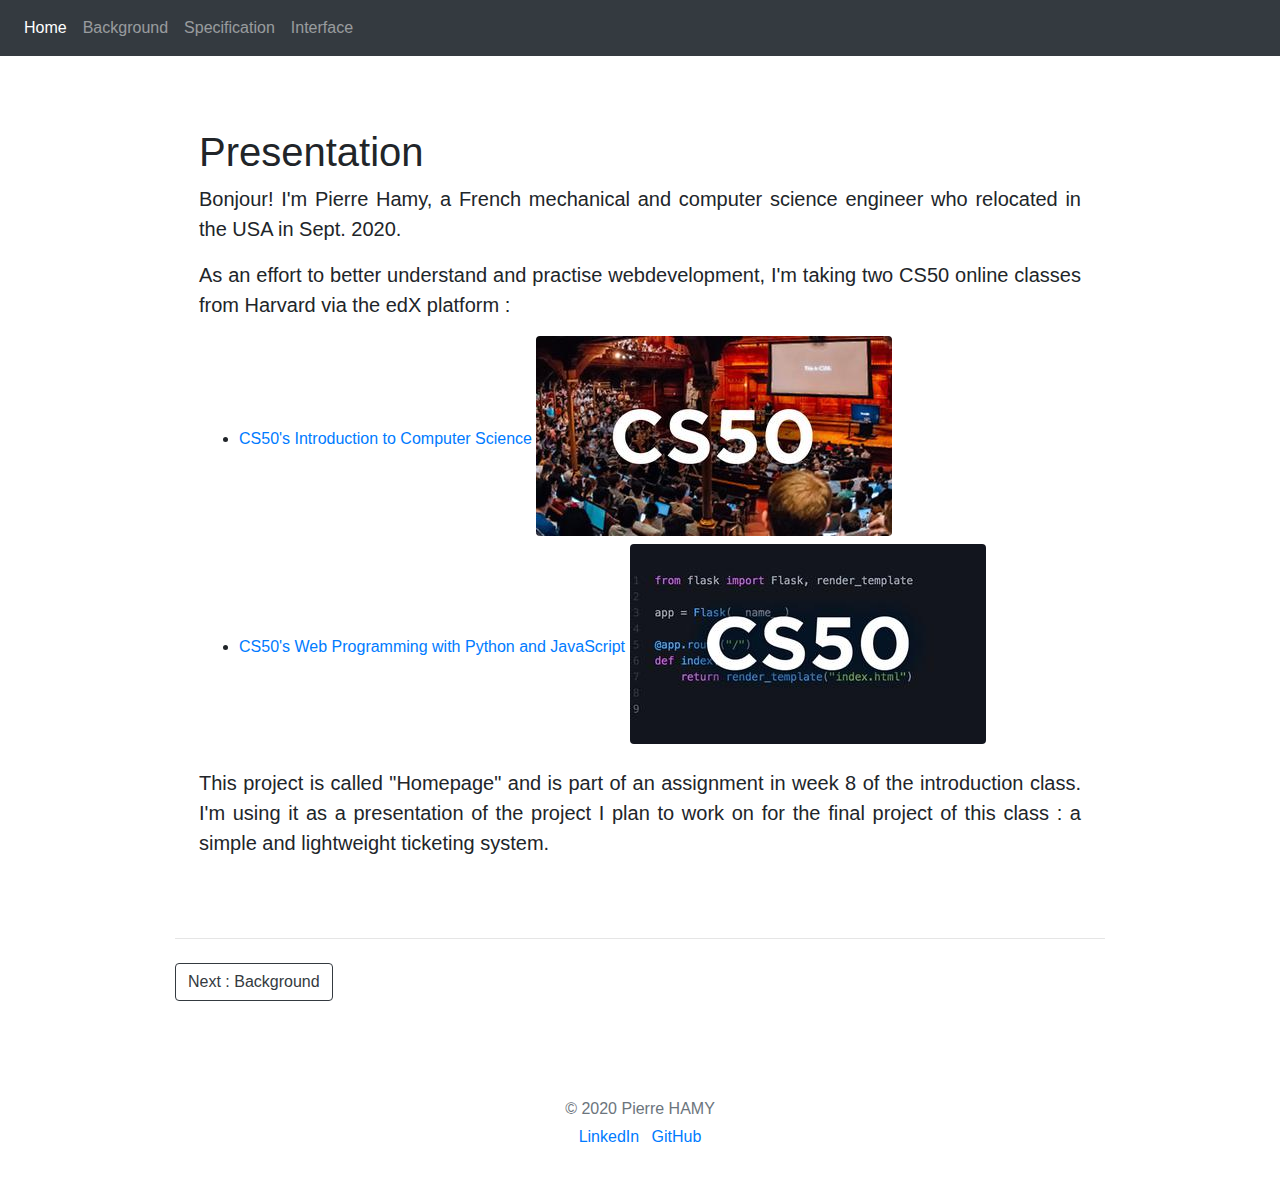
<file: pset8/homepage/index.html>
<!DOCTYPE html>

<html lang="en">
    <head>

         <!-- Required meta tags -->
        <meta charset="utf-8">
        <meta name="viewport" content="width=device-width, initial-scale=1, shrink-to-fit=no">

        <!-- Bootstrap CSS -->
        <link href="https://stackpath.bootstrapcdn.com/bootstrap/4.5.0/css/bootstrap.min.css" rel="stylesheet">

        <!-- Own CSS -->
        <link href="styles.css" rel="stylesheet">

        <title>Simple Ticketing</title>

    </head>
    <body>

        <!-- Menu -->
      <nav class="navbar navbar-expand-md navbar-dark bg-dark fixed-top">
        <div class="collapse navbar-collapse" id="navbarsExampleDefault">
          <ul class="navbar-nav mr-auto">
            <li class="nav-item active">
              <a class="nav-link" href="/index.html">Home <span class="sr-only">(current)</span></a>
            </li>
            <li class="nav-item">
              <a class="nav-link" href="/background.html">Background</a>
            </li>
            <li class="nav-item">
              <a class="nav-link" href="/specification.html">Specification</a>
            </li>
            <li class="nav-item">
              <a class="nav-link" href="/interface.html">Interface</a>
            </li>
          </ul>
        </div>
      </nav>

     <main class="container">

      <div class="starter-template">
        <h1>Presentation</h1>
        <p class="lead">Bonjour! I'm Pierre Hamy, a French mechanical and computer science engineer who relocated in the USA in Sept. 2020.</p>
        <p class="lead">As an effort to better understand and practise webdevelopment, I'm taking two CS50 online classes from Harvard via the edX platform :</p>
        <ul>
          <li> <a href="https://courses.edx.org/courses/course-v1:HarvardX+CS50+X/course/"> CS50's Introduction to Computer Science </a>
          <img src="CS50Intro.jpg" class="figure-img img-fluid rounded" alt="Picture of CS50 lecture hall"></li>
          <li> <a href="https://courses.edx.org/courses/course-v1:HarvardX+CS50W+Web/course/"> CS50's Web Programming with Python and JavaScript </a>
          <img src="CS50Web.jpg" class="figure-img img-fluid rounded" alt="Picture of Python code"></li>

        </ul>
        <p class="lead">This project is called "Homepage" and is part of an assignment in week 8 of the introduction class. I'm using it as a presentation of the project I plan to work on for the final project of this class : a simple and lightweight ticketing system.</p>
      </div>
      <hr class="mb-4">
      <div>
          <button type="button" class="btn btn-outline-dark">Next : Background</button>
      </div>
    </main><!-- /.container -->

      <footer class="my-5 pt-5 text-muted text-center text-small">
        <p class="mb-1">&copy; 2020 Pierre HAMY</p>
        <ul class="list-inline">
          <li class="list-inline-item"><a href="https://www.linkedin.com/in/pierrehamy/">LinkedIn</a></li>
          <li class="list-inline-item"><a href="https://github.com/palexthom">GitHub</a></li>
        </ul>
      </footer>




      <script src="https://code.jquery.com/jquery-3.3.1.slim.min.js" integrity="sha384-q8i/X+965DzO0rT7abK41JStQIAqVgRVzpbzo5smXKp4YfRvH+8abtTE1Pi6jizo" crossorigin="anonymous"></script>
      <script src="https://cdnjs.cloudflare.com/ajax/libs/popper.js/1.14.3/umd/popper.min.js" integrity="sha384-ZMP7rVo3mIykV+2+9J3UJ46jBk0WLaUAdn689aCwoqbBJiSnjAK/l8WvCWPIPm49" crossorigin="anonymous"></script>
      <script src="https://stackpath.bootstrapcdn.com/bootstrap/4.1.3/js/bootstrap.min.js" integrity="sha384-ChfqqxuZUCnJSK3+MXmPNIyE6ZbWh2IMqE241rYiqJxyMiZ6OW/JmZQ5stwEULTy" crossorigin="anonymous"></script>

    </body>
</html>
</file>
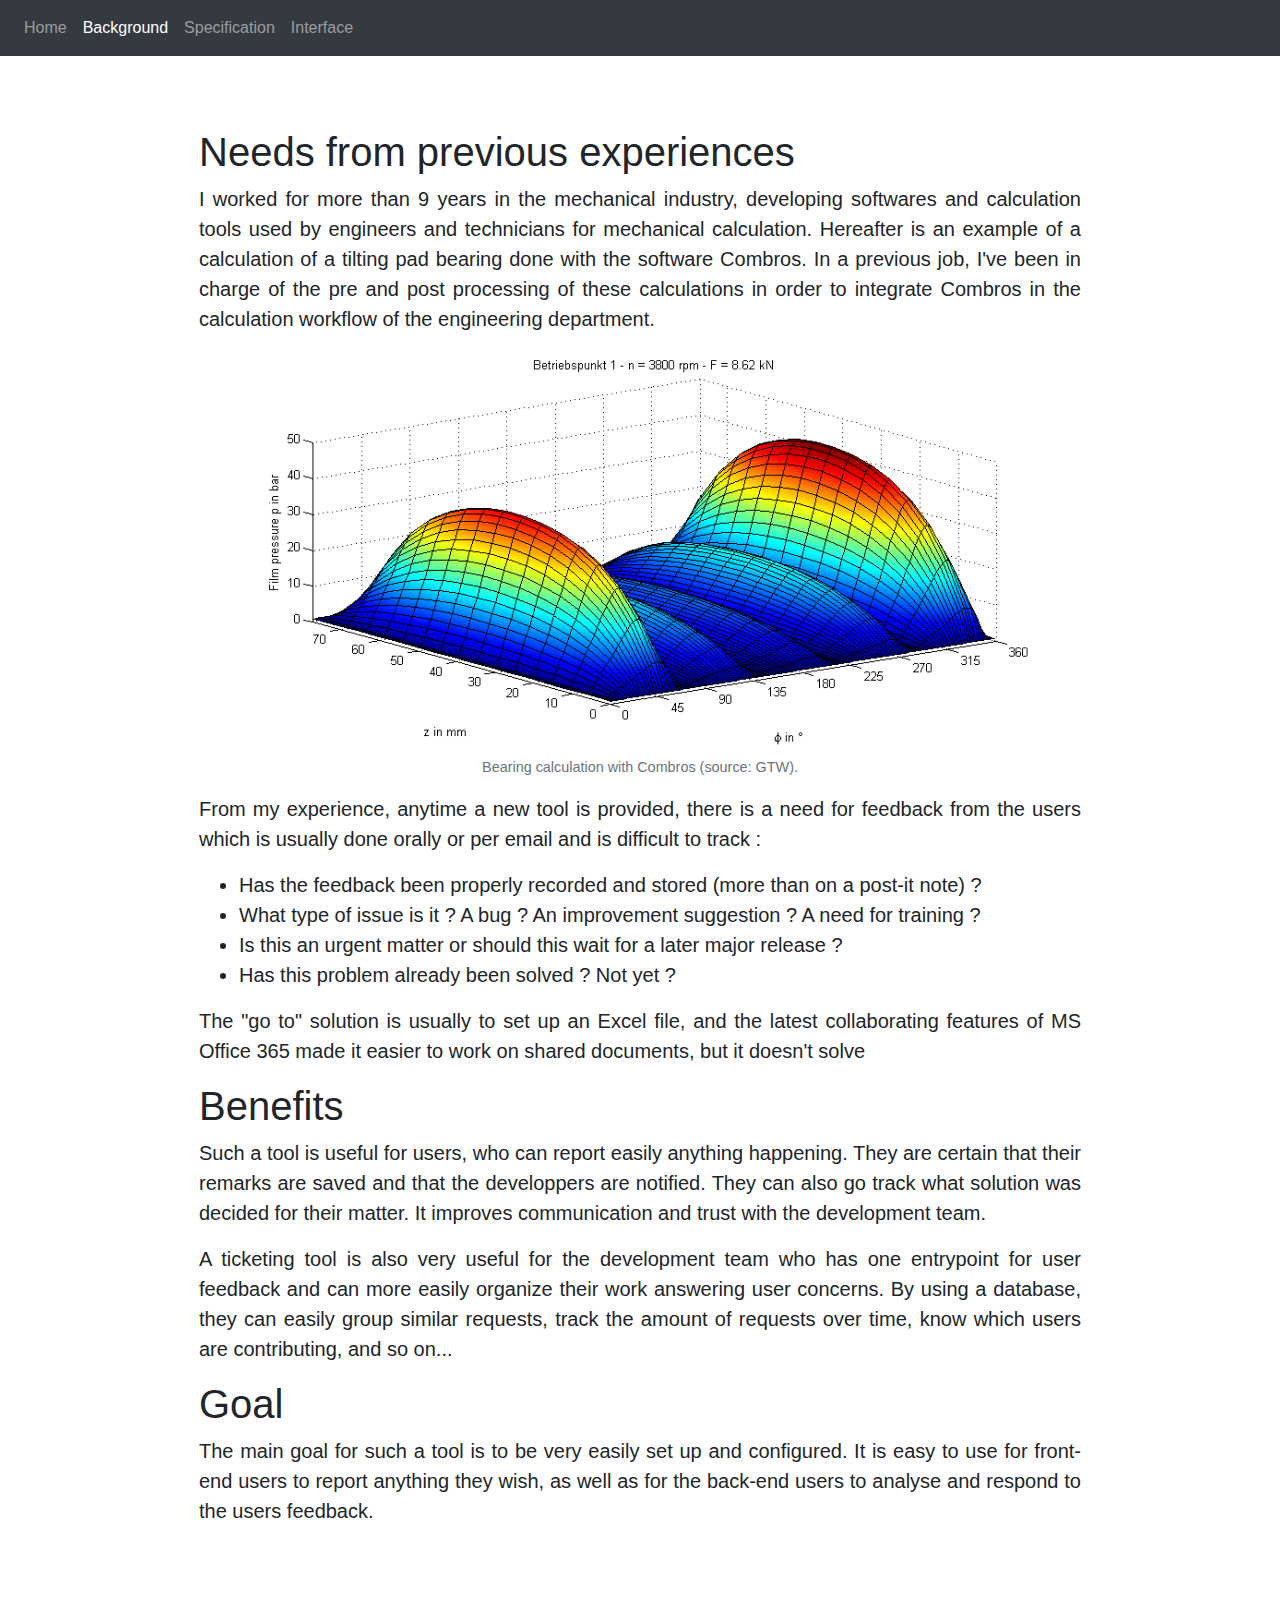
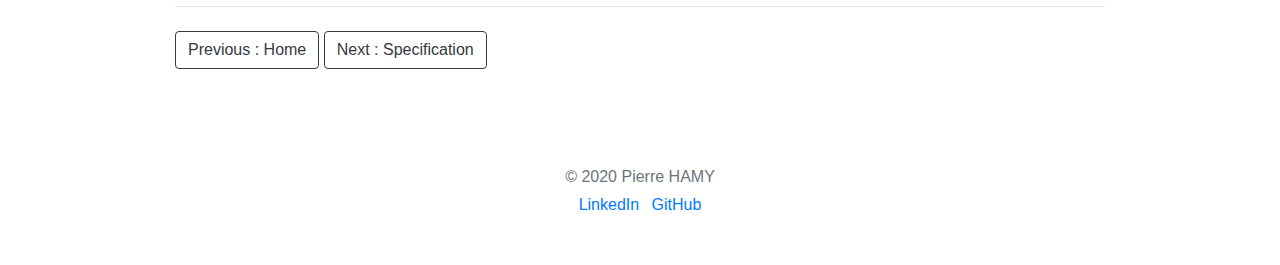
<file: pset8/homepage/background.html>
<!DOCTYPE html>

<html lang="en">
    <head>

         <!-- Required meta tags -->
        <meta charset="utf-8">
        <meta name="viewport" content="width=device-width, initial-scale=1, shrink-to-fit=no">

        <!-- Bootstrap CSS -->
        <link href="https://stackpath.bootstrapcdn.com/bootstrap/4.5.0/css/bootstrap.min.css" rel="stylesheet">

        <!-- Own CSS -->
        <link href="styles.css" rel="stylesheet">


        <title>Simple Ticketing</title>
    </head>
    <body>

      <!-- Menu -->
      <nav class="navbar navbar-expand-md navbar-dark bg-dark fixed-top">
        <div class="collapse navbar-collapse" id="navbarsExampleDefault">
          <ul class="navbar-nav mr-auto">
            <li class="nav-item">
              <a class="nav-link" href="/index.html">Home <span class="sr-only">(current)</span></a>
            </li>
            <li class="nav-item">
              <a class="nav-link active" href="/background.html">Background</a>
            </li>
            <li class="nav-item">
              <a class="nav-link" href="/specification.html">Specification</a>
            </li>
            <li class="nav-item">
              <a class="nav-link" href="/interface.html">Interface</a>
            </li>
          </ul>
        </div>
      </nav>

        <!-- Corps de page -->
      <main class="container">

        <div class="starter-template">
          <h1>Needs from previous experiences</h1>
          <p class="lead">I worked for more than 9 years in the mechanical industry, developing softwares and calculation tools used by engineers and technicians for mechanical calculation. Hereafter is an example of a calculation of a tilting pad bearing done with the software Combros. In a previous job, I've been in charge of the pre and post processing of these calculations in order to integrate Combros in the calculation workflow of the engineering department.  </p>
          <figure class="figure">
            <img src="Combros.png" class="figure-img img-fluid rounded" alt="Picture of combros calculation from gtw">
            <figcaption class="figure-caption text-center">Bearing calculation with Combros (source: GTW).</figcaption>
          </figure>

          <p class="lead">From my experience, anytime a new tool is provided, there is a need for feedback from the users which is usually done orally or per email and is difficult to track :</p>
          <ul class="lead">
            <li>Has the feedback been properly recorded and stored (more than on a post-it note) ?</li>
            <li>What type of issue is it ? A bug ? An improvement suggestion ? A need for training ?</li>
            <li>Is this an urgent matter or should this wait for a later major release ?</li>
            <li>Has this problem already been solved ? Not yet ?</li>
          </ul>

          <p class="lead">The "go to" solution is usually to set up an Excel file, and the latest collaborating features of MS Office 365 made it easier to work on shared documents, but it doesn't solve
          <h1>Benefits</h1>
          <p class="lead">Such a tool is useful for users, who can report easily anything happening. They are certain that their remarks are saved and that the developpers are notified. They can also go track what solution was decided for their matter. It improves communication and trust with the development team.</p>
          <p class="lead">A ticketing tool is also very useful for the development team who has one entrypoint for user feedback and can more easily organize their work answering user concerns. By using a database, they can easily group similar requests, track the amount of requests over time, know which users are contributing, and so on...</p>
          <h1>Goal</h1>
          <p class="lead">The main goal for such a tool is to be very easily set up and configured. It is easy to use for front-end users to report anything they wish, as well as for the back-end users to analyse and respond to the users feedback.</p>
        </div>
        <hr class="mb-4">
        <div>
          <button type="button" class="btn btn-outline-dark">Previous : Home</button>
          <button type="button" class="btn btn-outline-dark">Next : Specification</button>
        </div>

      </main><!-- /.container -->

      <footer class="my-5 pt-5 text-muted text-center text-small">
        <p class="mb-1">&copy; 2020 Pierre HAMY</p>
        <ul class="list-inline">
          <li class="list-inline-item"><a href="https://www.linkedin.com/in/pierrehamy/">LinkedIn</a></li>
          <li class="list-inline-item"><a href="https://github.com/palexthom">GitHub</a></li>
        </ul>
      </footer>


      <script src="https://code.jquery.com/jquery-3.3.1.slim.min.js" integrity="sha384-q8i/X+965DzO0rT7abK41JStQIAqVgRVzpbzo5smXKp4YfRvH+8abtTE1Pi6jizo" crossorigin="anonymous"></script>
      <script src="https://cdnjs.cloudflare.com/ajax/libs/popper.js/1.14.3/umd/popper.min.js" integrity="sha384-ZMP7rVo3mIykV+2+9J3UJ46jBk0WLaUAdn689aCwoqbBJiSnjAK/l8WvCWPIPm49" crossorigin="anonymous"></script>
      <script src="https://stackpath.bootstrapcdn.com/bootstrap/4.1.3/js/bootstrap.min.js" integrity="sha384-ChfqqxuZUCnJSK3+MXmPNIyE6ZbWh2IMqE241rYiqJxyMiZ6OW/JmZQ5stwEULTy" crossorigin="anonymous"></script>

    </body>
</html>
</file>
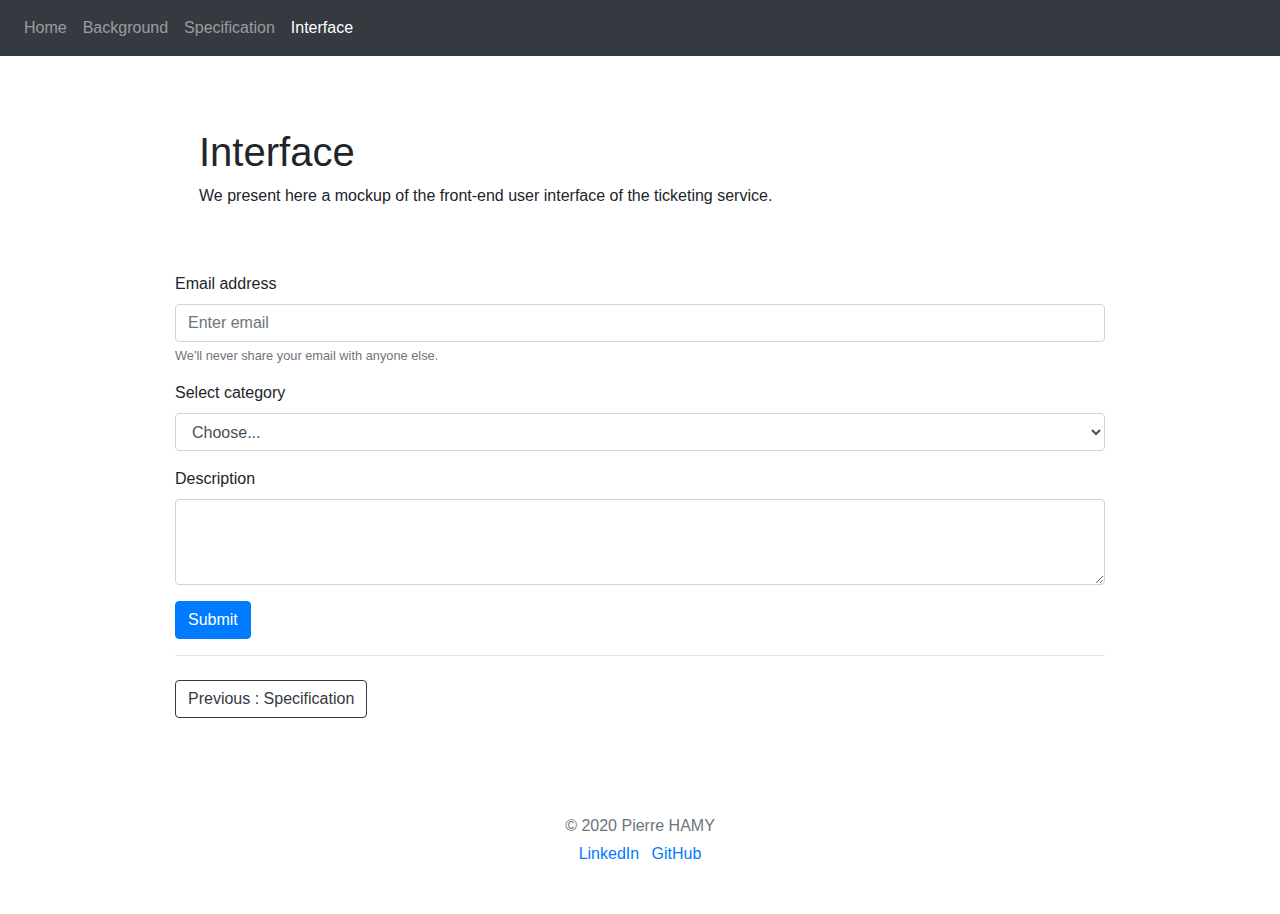
<file: pset8/homepage/interface.html>
<!DOCTYPE html>
<html lang="en">
    <head>
         <!-- Required meta tags -->
        <meta charset="utf-8">
        <meta name="viewport" content="width=device-width, initial-scale=1, shrink-to-fit=no">
        <meta name="author" content="Pierre Hamy">

        <title>Homepage project : Simple Ticketing</title>

        <!-- Bootstrap CSS -->
        <link href="https://stackpath.bootstrapcdn.com/bootstrap/4.5.0/css/bootstrap.min.css" rel="stylesheet">
        <!-- Custom CSS -->
        <link href="styles.css" rel="stylesheet">
    </head>

    <body>
      <nav class="navbar navbar-expand-md navbar-dark bg-dark fixed-top">
        <div class="collapse navbar-collapse" id="navbarsExampleDefault">
          <ul class="navbar-nav mr-auto">
            <li class="nav-item">
              <a class="nav-link" href="/index.html">Home <span class="sr-only">(current)</span></a>
            </li>
            <li class="nav-item">
              <a class="nav-link" href="/background.html">Background</a>
            </li>
            <li class="nav-item">
              <a class="nav-link" href="/specification.html">Specification</a>
            </li>
            <li class="nav-item active">
              <a class="nav-link" href="/interface.html">Interface</a>
            </li>
          </ul>
        </div>
      </nav>

      <!-- Corps de page -->
      <main class="container">
        <div class="starter-template">
          <h1>Interface</h1>
          <p class="main">We present here a mockup of the front-end user interface of the ticketing service.</p>
        </div>
        <form onsubmit="send(); return false;">
          <div class="form-group">
            <label for="exampleInputEmail1">Email address</label>
            <input type="email" class="form-control" id="exampleInputEmail1" aria-describedby="emailHelp" placeholder="Enter email">
            <small id="emailHelp" class="form-text text-muted">We'll never share your email with anyone else.</small>
          </div>
          <div class="form-group">
            <label for="exampleFormControlSelect1">Select category</label>
            <select class="form-control" id="exampleFormControlSelect1">
              <option value="">Choose...</option>
              <option>Bug report</option>
              <option>Feature need</option>
              <option>Typo</option>
              <option>Other</option>
            </select>
          </div>
          <div class="form-group">
            <label for="exampleFormControlTextarea1">Description</label>
            <textarea class="form-control" id="exampleFormControlTextarea1" rows="3"></textarea>
          </div>
          <button type="submit" class="btn btn-primary">Submit</button>
          <hr class="mb-4">
        </form>
        <div>
            <button type="button" class="btn btn-outline-dark">Previous : Specification</button>
        </div>
      </main>

      <script>
          function send()
          {
              let name = document.querySelector('#exampleInputEmail1').value;
              if (name === '')
              {
                  name = 'user';
              }
              alert('Thank you, ' + name + ', the form has been submitted !');
          }
      </script>


      <footer class="my-5 pt-5 text-muted text-center text-small">
        <p class="mb-1">&copy; 2020 Pierre HAMY</p>
        <ul class="list-inline">
          <li class="list-inline-item"><a href="https://www.linkedin.com/in/pierrehamy/">LinkedIn</a></li>
          <li class="list-inline-item"><a href="https://github.com/palexthom">GitHub</a></li>
        </ul>
      </footer>
      <script src="https://code.jquery.com/jquery-3.3.1.slim.min.js" integrity="sha384-q8i/X+965DzO0rT7abK41JStQIAqVgRVzpbzo5smXKp4YfRvH+8abtTE1Pi6jizo" crossorigin="anonymous"></script>
      <script src="https://cdnjs.cloudflare.com/ajax/libs/popper.js/1.14.3/umd/popper.min.js" integrity="sha384-ZMP7rVo3mIykV+2+9J3UJ46jBk0WLaUAdn689aCwoqbBJiSnjAK/l8WvCWPIPm49" crossorigin="anonymous"></script>
      <script src="https://stackpath.bootstrapcdn.com/bootstrap/4.1.3/js/bootstrap.min.js" integrity="sha384-ChfqqxuZUCnJSK3+MXmPNIyE6ZbWh2IMqE241rYiqJxyMiZ6OW/JmZQ5stwEULTy" crossorigin="anonymous"></script>
    </body>
</html>
</file>
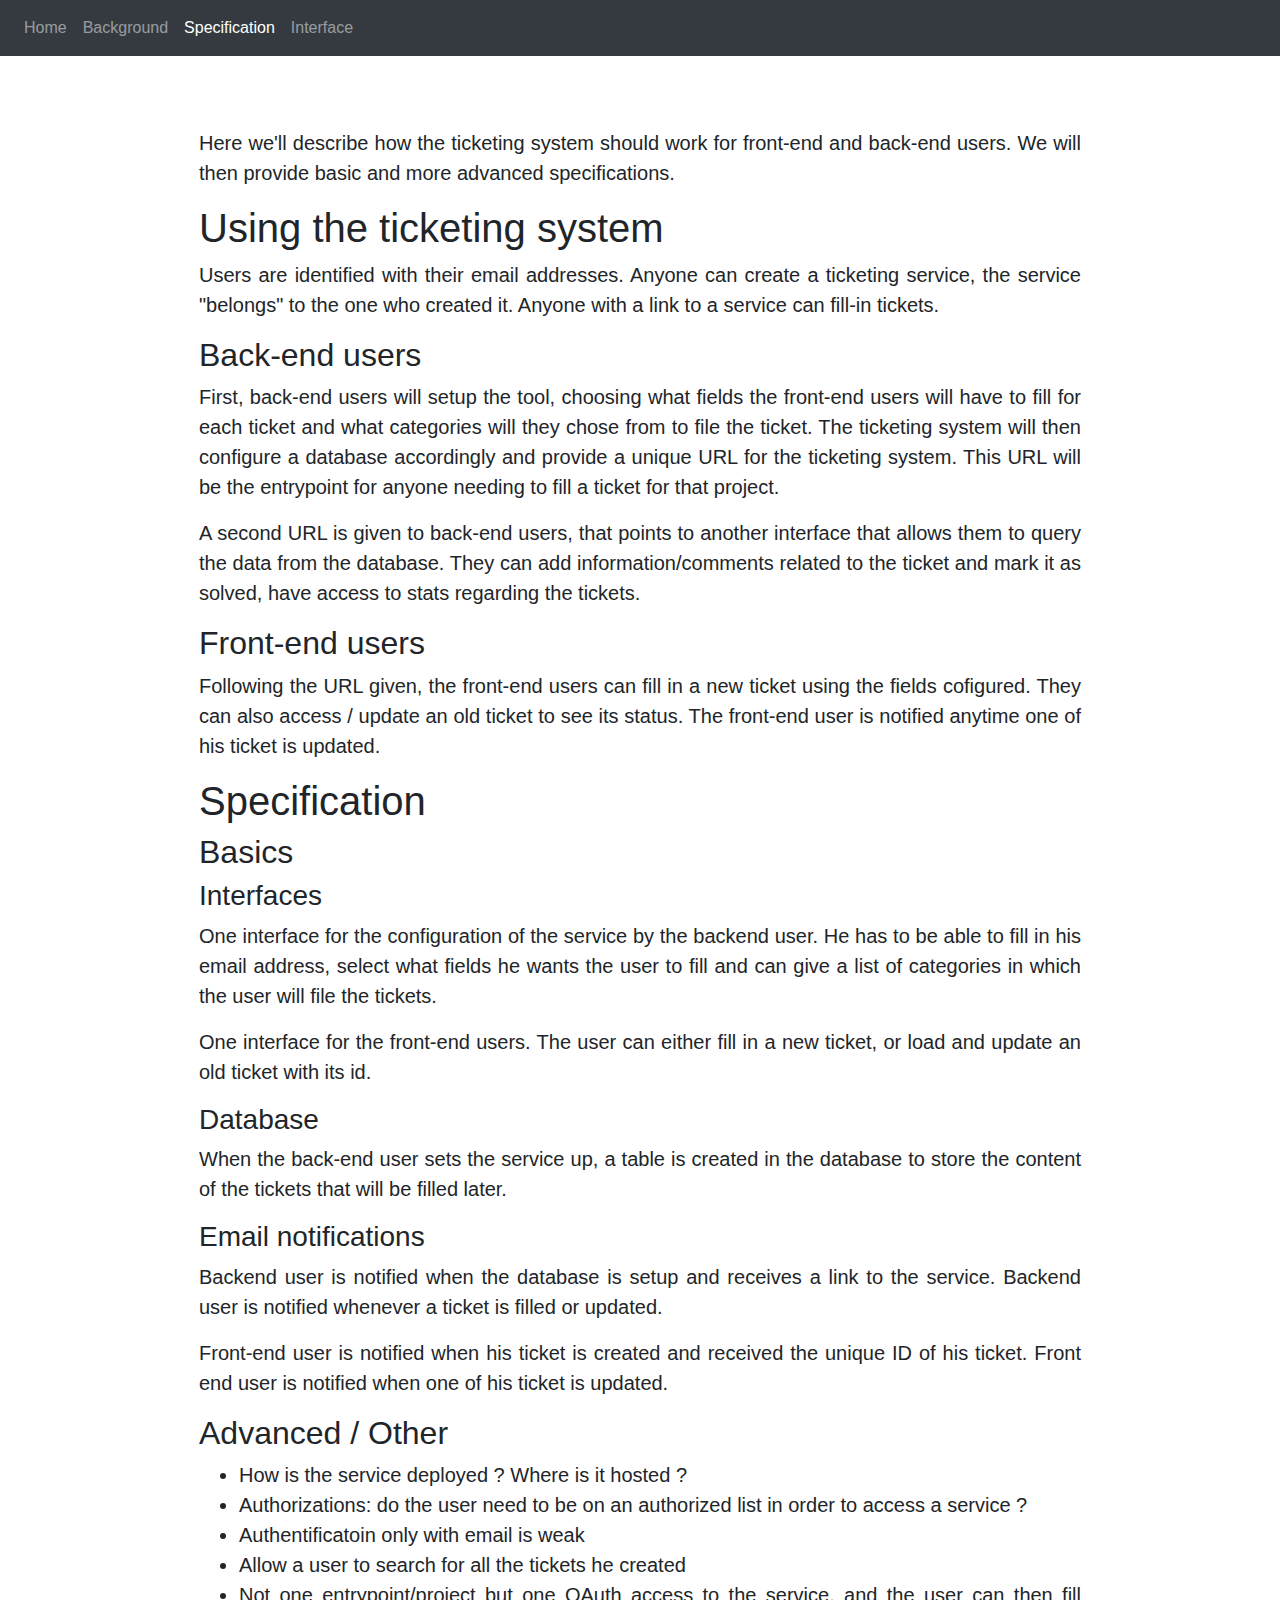
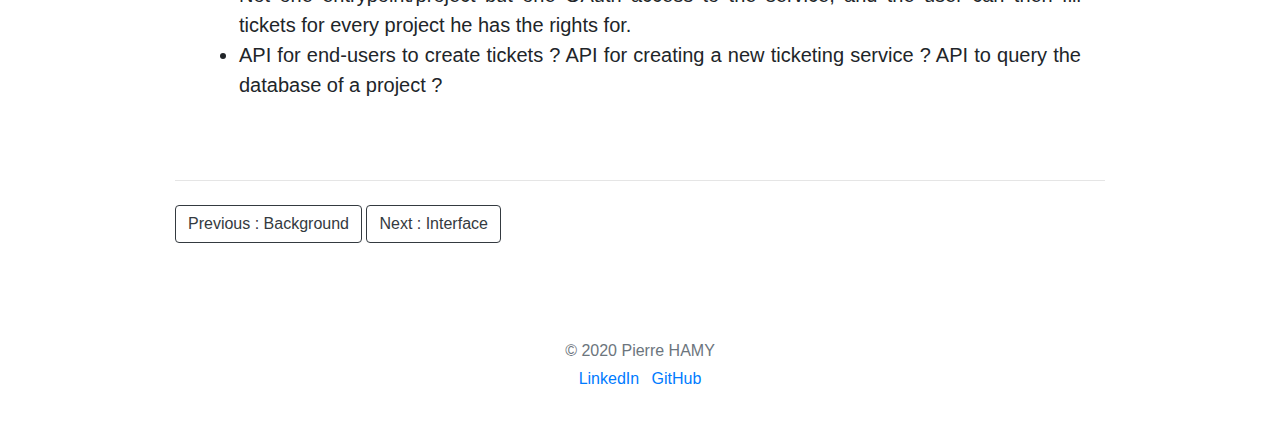
<file: pset8/homepage/specification.html>
<!DOCTYPE html>
<html lang="en">
    <head>
         <!-- Required meta tags -->
        <meta charset="utf-8">
        <meta name="viewport" content="width=device-width, initial-scale=1, shrink-to-fit=no">
        <meta name="author" content="Pierre Hamy">

        <title>Homepage project : Simple Ticketing</title>

        <!-- Bootstrap core CSS -->
        <link href="https://stackpath.bootstrapcdn.com/bootstrap/4.5.0/css/bootstrap.min.css" rel="stylesheet">
        <!-- Custom CSS -->
        <link href="styles.css" rel="stylesheet">
    </head>

    <body>
      <nav class="navbar navbar-expand-md navbar-dark bg-dark fixed-top">
        <div class="collapse navbar-collapse" id="navbarsExampleDefault">
          <ul class="navbar-nav mr-auto">
            <li class="nav-item">
              <a class="nav-link" href="/index.html">Home <span class="sr-only">(current)</span></a>
            </li>
            <li class="nav-item">
              <a class="nav-link" href="/background.html">Background</a>
            </li>
            <li class="nav-item active">
              <a class="nav-link" href="/specification.html">Specification</a>
            </li>
            <li class="nav-item">
              <a class="nav-link" href="/interface.html">Interface</a>
            </li>
          </ul>
        </div>
      </nav>

      <!-- Corps de page -->
      <main class="container">

        <div class="starter-template">
          <p class="lead">Here we'll describe how the ticketing system should work for front-end and back-end users. We will then provide basic and more advanced specifications.</p>
          <h1>Using the ticketing system</h1>
          <p class="lead">Users are identified with their email addresses. Anyone can create a ticketing service, the service "belongs" to the one who created it. Anyone with a link to a service can fill-in tickets.
          <h2>Back-end users</h2>
          <p class="lead">First, back-end users will setup the tool, choosing what fields the front-end users will have to fill for each ticket and what categories will they chose from to file the ticket. The ticketing system will then configure a database accordingly and provide a unique URL for the ticketing system. This URL will be the entrypoint for anyone needing to fill a ticket for that project.</p>
          <p class="lead">A second URL is given to back-end users, that points to another interface that allows them to query the data from the database. They can add information/comments related to the ticket and mark it as solved, have access to stats regarding the tickets.</p>
          <h2>Front-end users</h2>
          <p class="lead">Following the URL given, the front-end users can fill in a new ticket using the fields cofigured. They can also access / update an old ticket to see its status. The front-end user is notified anytime one of his ticket is updated.</p>

          <h1>Specification</h1>
          <h2>Basics</h2>
          <h3>Interfaces</h3>
          <p class="lead">One interface for the configuration of the service by the backend user. He has to be able to fill in his email address, select what fields he wants the user to fill and can give a list of categories in which the user will file the tickets.</p>
          <p class="lead">One interface for the front-end users. The user can either fill in a new ticket, or load and update an old ticket with its id.
          <h3>Database</h3>
          <p class="lead">When the back-end user sets the service up, a table is created in the database to store the content of the tickets that will be filled later.</p>
          <h3>Email notifications</h3>
          <p class="lead">Backend user is notified when the database is setup and receives a link to the service. Backend user is notified whenever a ticket is filled or updated.</p>
          <p class="lead">Front-end user is notified when his ticket is created and received the unique ID of his ticket. Front end user is notified when one of his ticket is updated.</p>
          <h2>Advanced / Other</h2>
          <ul class="lead">
            <li>How is the service deployed ? Where is it hosted ?</li>
            <li>Authorizations: do the user need to be on an authorized list in order to access a service ?</li>
            <li>Authentificatoin only with email is weak</li>
            <li>Allow a user to search for all the tickets he created</li>
            <li>Not one entrypoint/project but one OAuth access to the service, and the user can then fill tickets for every project he has the rights for.</li>
            <li>API for end-users to create tickets ? API for creating a new ticketing service ? API to query the database of a project ?</li>
          </ul>
        </div>
        <hr class="mb-4">
        <div>
          <button type="button" class="btn btn-outline-dark">Previous : Background</button>
          <button type="button" class="btn btn-outline-dark">Next : Interface</button>
      </div>
      </main>

      <footer class="my-5 pt-5 text-muted text-center text-small">
        <p class="mb-1">&copy; 2020 Pierre HAMY</p>
        <ul class="list-inline">
          <li class="list-inline-item"><a href="https://www.linkedin.com/in/pierrehamy/">LinkedIn</a></li>
          <li class="list-inline-item"><a href="https://github.com/palexthom">GitHub</a></li>
        </ul>
      </footer>

      <script src="https://code.jquery.com/jquery-3.3.1.slim.min.js" integrity="sha384-q8i/X+965DzO0rT7abK41JStQIAqVgRVzpbzo5smXKp4YfRvH+8abtTE1Pi6jizo" crossorigin="anonymous"></script>
      <script src="https://cdnjs.cloudflare.com/ajax/libs/popper.js/1.14.3/umd/popper.min.js" integrity="sha384-ZMP7rVo3mIykV+2+9J3UJ46jBk0WLaUAdn689aCwoqbBJiSnjAK/l8WvCWPIPm49" crossorigin="anonymous"></script>
      <script src="https://stackpath.bootstrapcdn.com/bootstrap/4.1.3/js/bootstrap.min.js" integrity="sha384-ChfqqxuZUCnJSK3+MXmPNIyE6ZbWh2IMqE241rYiqJxyMiZ6OW/JmZQ5stwEULTy" crossorigin="anonymous"></script>

    </body>
</html>
</file>
<file: pset8/homepage/styles.css>
body {
  padding-top: 5rem;
}
.starter-template {
  padding: 3rem 1.5rem;
  text-align: justify;
}

.container {
  max-width: 960px;
}
</file>
